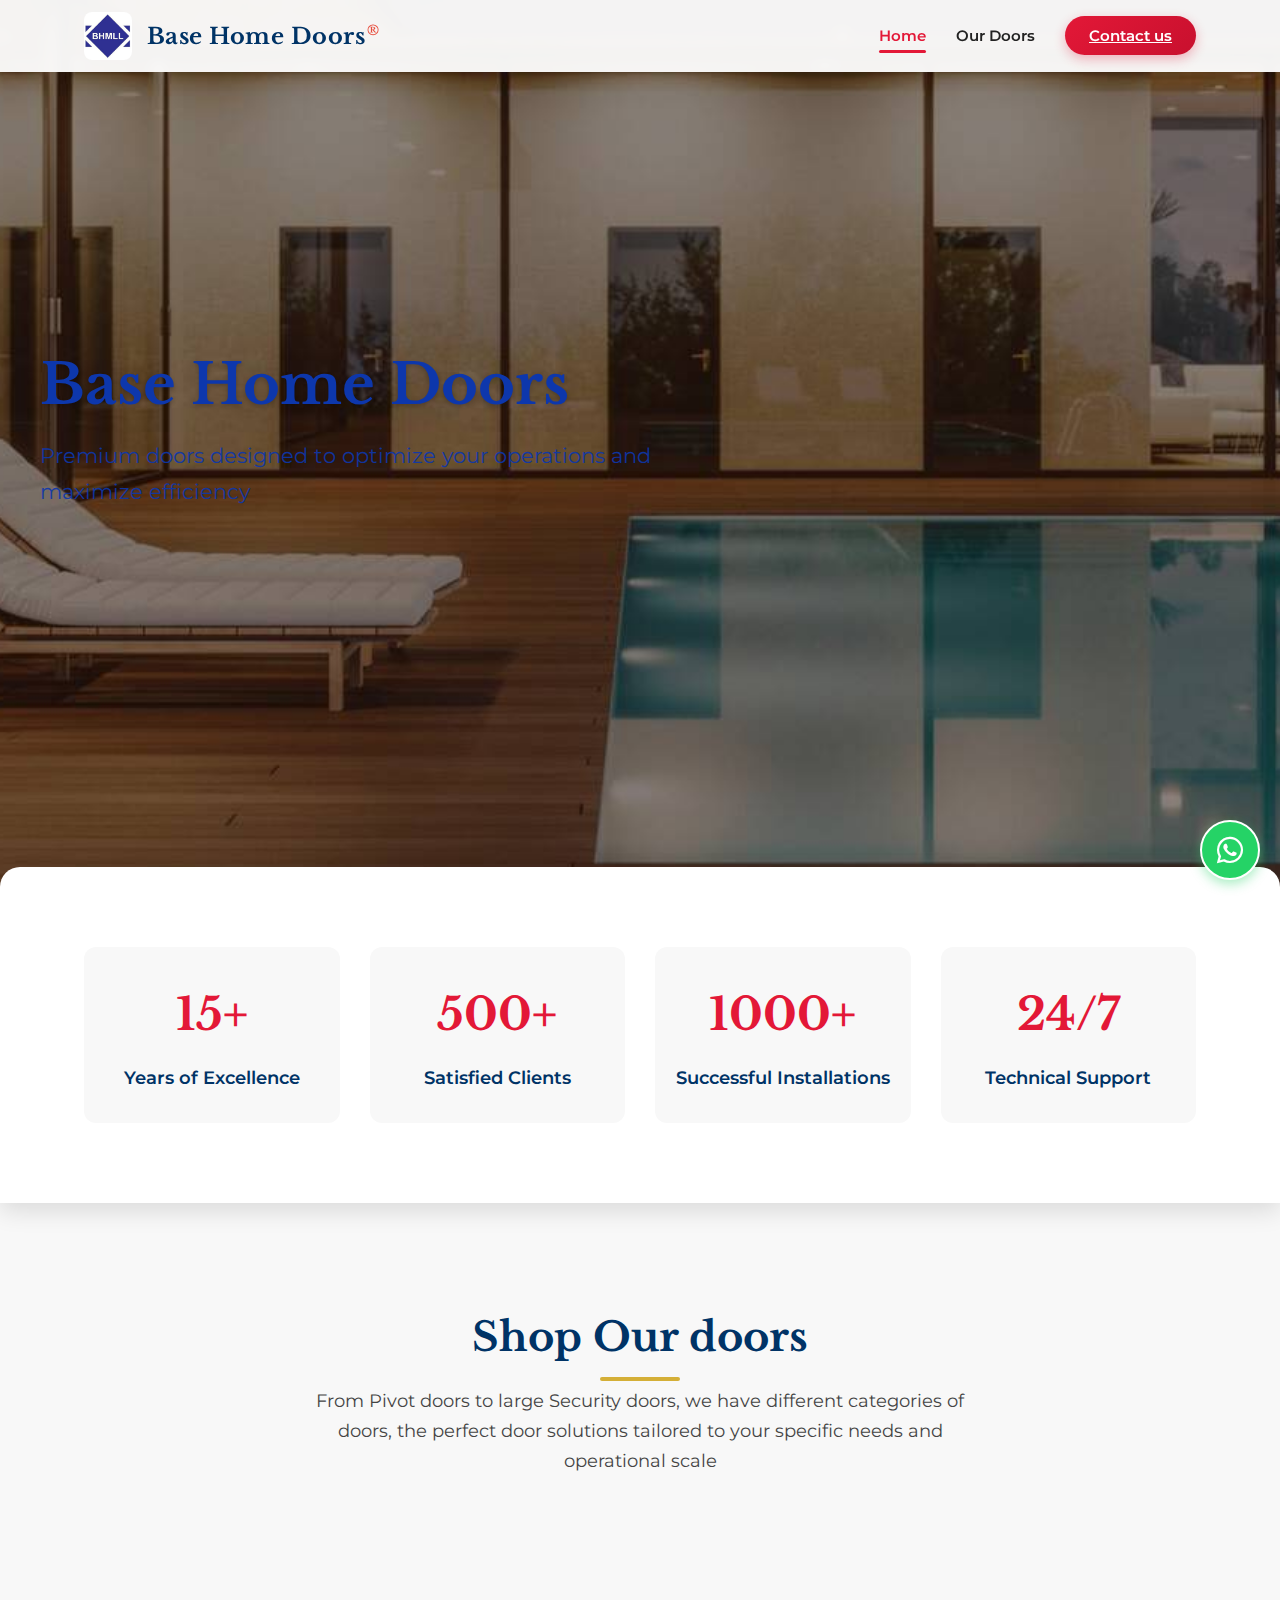
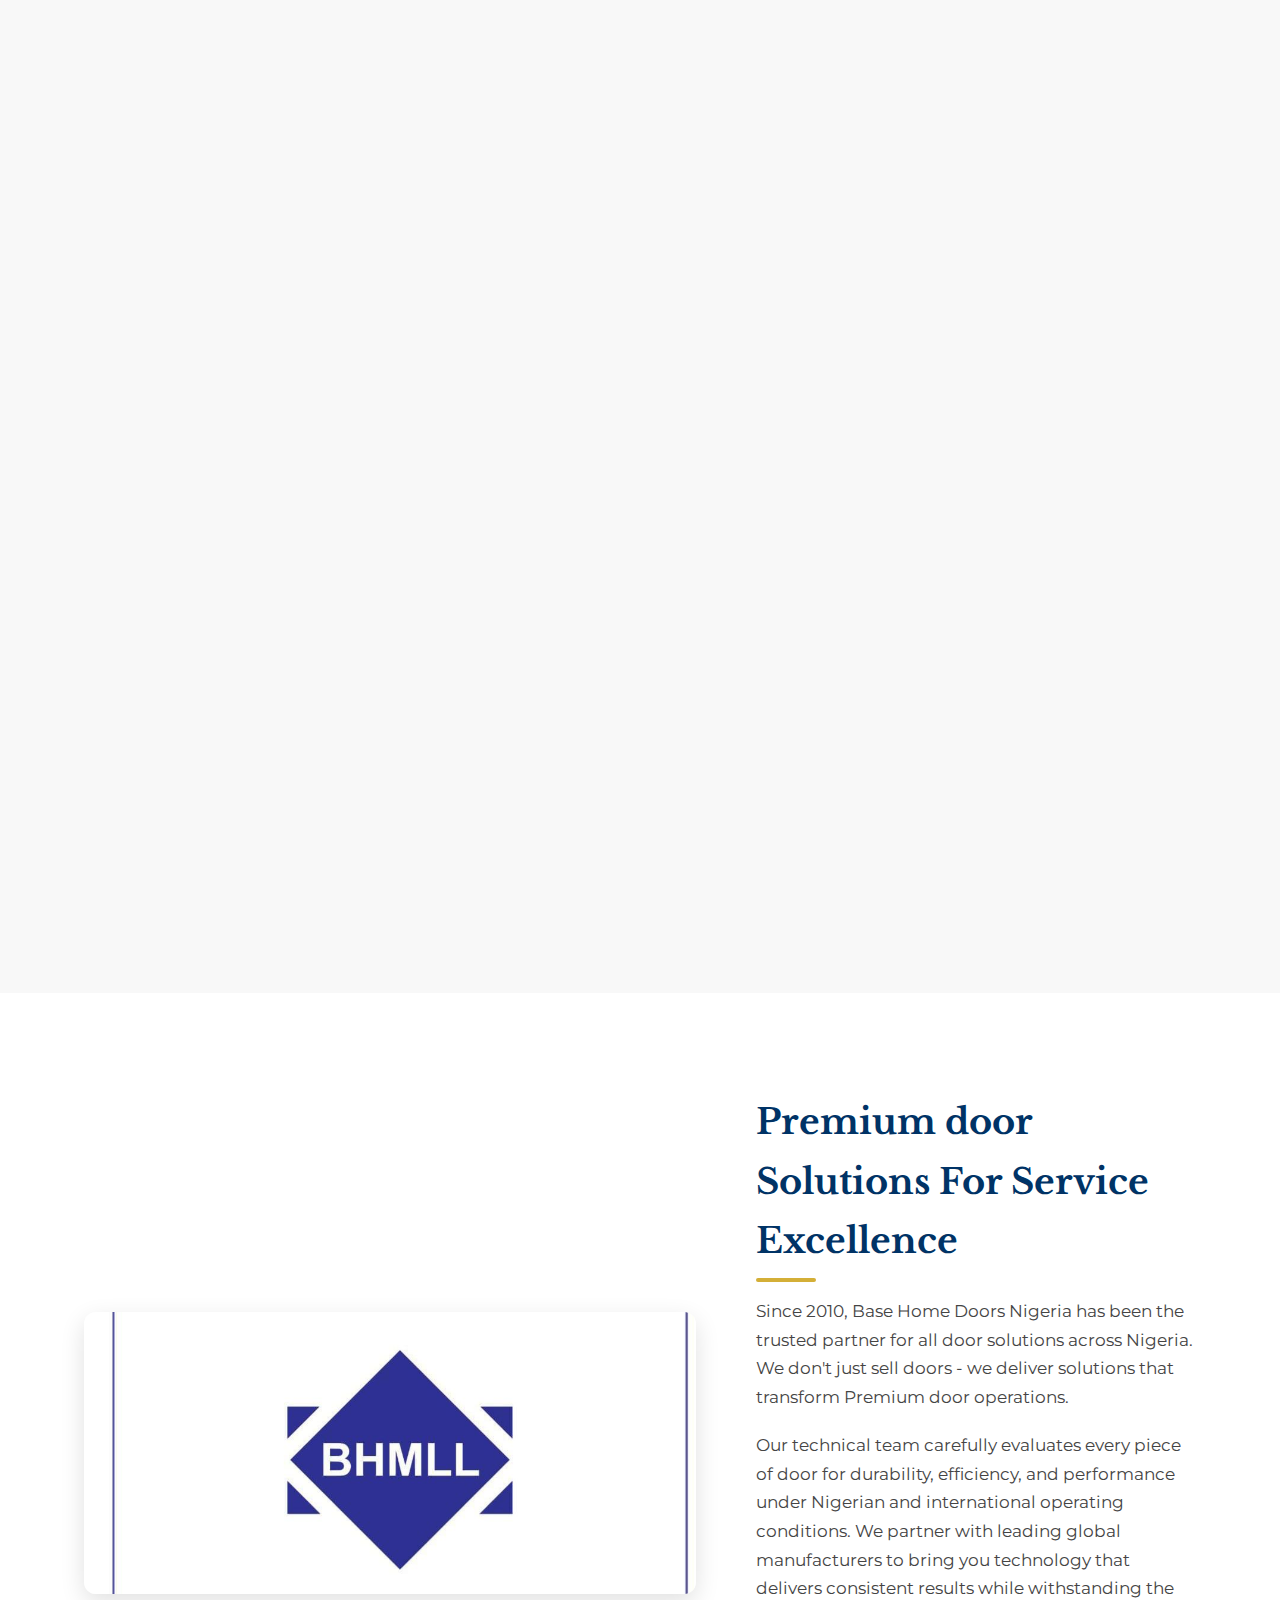
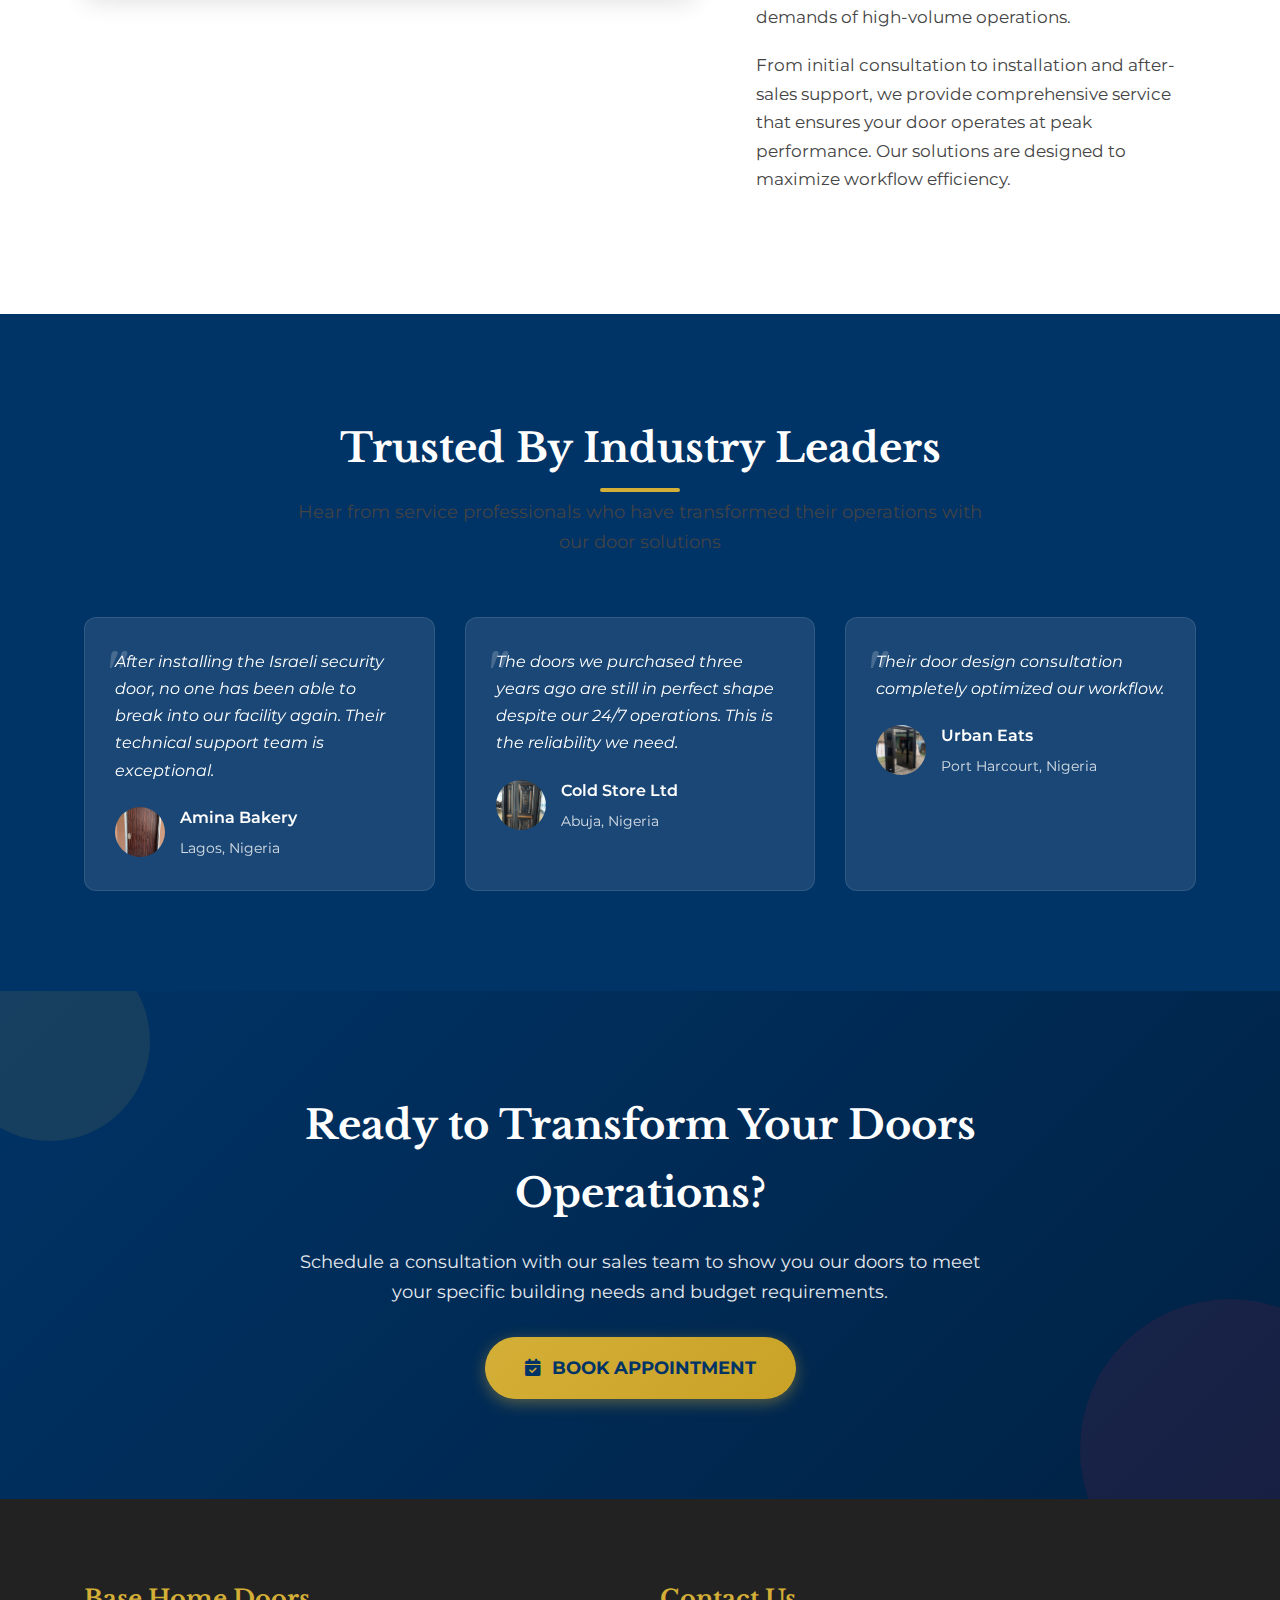
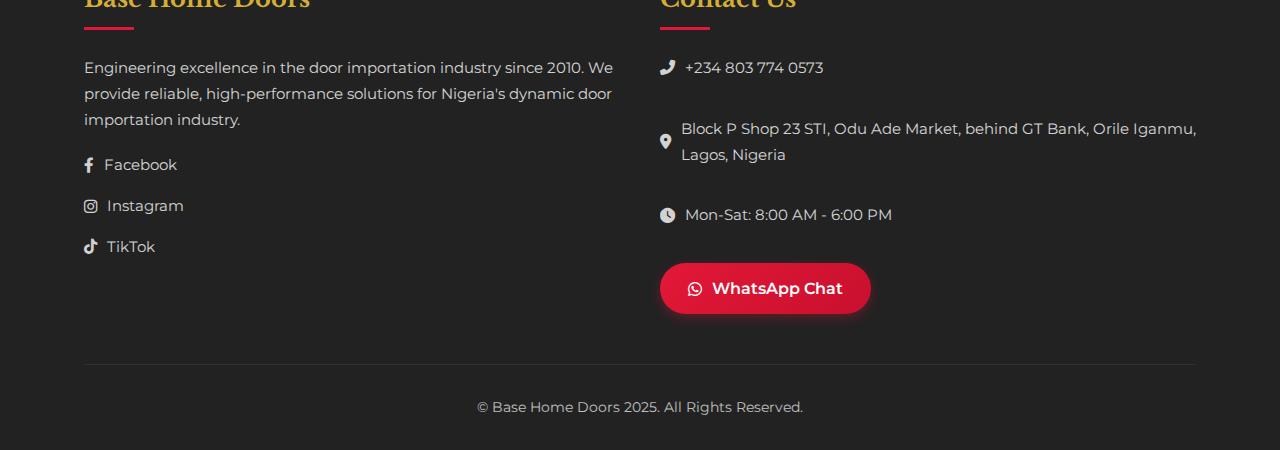
<file: index.html>
<!DOCTYPE html>
<html lang="en">
<head>
    <meta charset="UTF-8">
    <meta name="viewport" content="width=device-width, initial-scale=1.0">
    <title>Base Home Doors - Premium Door Solutions</title>
    <link rel="stylesheet" href="https://cdnjs.cloudflare.com/ajax/libs/font-awesome/6.0.0-beta3/css/all.min.css">
    <link rel="preconnect" href="https://fonts.googleapis.com">
    <link rel="preconnect" href="https://fonts.gstatic.com" crossorigin>
    <link href="https://fonts.googleapis.com/css2?family=Montserrat:wght@300;400;500;600;700;800&family=Libre+Baskerville:wght@400;700&display=swap" rel="stylesheet">
    <link rel="icon" type="image/x-icon" href="images/logo.jpg">
    <style>
        :root {
            --primary: #D4AF37; /* Gold */
            --secondary: #003366; /* Navy blue */
            --accent: #E31837; /* Red */
            --light: #F8F8F8;
            --dark: #222222;
            --text: #444444;
            --shadow: 0 8px 24px rgba(0,0,0,0.12);
            --transition: all 0.4s cubic-bezier(0.175, 0.885, 0.32, 1.1);
        }
        
        * {
            margin: 0;
            padding: 0;
            box-sizing: border-box;
        }
        
        body {
            font-family: 'Montserrat', sans-serif;
            color: var(--text);
            line-height: 1.7;
            background-color: var(--light);
            overflow-x: hidden;
        }
        
        .container {
            width: 90%;
            max-width: 1400px;
            margin: 0 auto;
            padding: 0 20px;
        }
        
        /* Header Styles */
        .main-header {
            background-color: rgba(255,255,255,0.95);
            box-shadow: 0 2px 20px rgba(0,0,0,0.08);
            position: fixed;
            width: 100%;
            top: 0;
            z-index: 1000;
            padding: 12px 0;
            transition: all 0.4s ease;
            backdrop-filter: blur(5px);
        }
        
        .header-content {
            display: flex;
            justify-content: space-between;
            align-items: center;
        }
        
        .logo-brand {
            display: flex;
            align-items: center;
            gap: 15px;
        }
        
        .header-logo {
            height: 48px;
            width: auto;
            border-radius: 8px;
            transition: var(--transition);
        }
        
        .brand-name {
            font-family: 'Libre Baskerville', serif;
            font-weight: 700;
            color: var(--secondary);
            font-size: 1.4rem;
            letter-spacing: 0.5px;
        }

        .trademark {
            color: #e74c3c;
            font-size: 0.6em;
            font-weight: bold;
            vertical-align: super;
            margin-left: 2px;
        }
        
        .main-nav ul {
            display: flex;
            list-style: none;
            gap: 30px;
        }
        
        .nav-link {
            text-decoration: none;
            color: var(--dark);
            font-weight: 600;
            position: relative;
            padding: 8px 0;
            transition: var(--transition);
            font-size: 0.95rem;
        }
        
        .nav-link:hover {
            color: var(--accent);
        }
        
        .nav-link.active {
            color: var(--accent);
        }
        
        .nav-link.active:after {
            content: '';
            position: absolute;
            bottom: 0;
            left: 0;
            width: 100%;
            height: 3px;
            background-color: var(--accent);
            border-radius: 3px;
        }
        
        .nav-cta {
            background: linear-gradient(135deg, var(--accent), #C8102E);
            color: white;
            padding: 10px 24px;
            border-radius: 30px;
            font-weight: 600;
            transition: var(--transition);
            box-shadow: 0 4px 12px rgba(227, 24, 55, 0.3);
            border: none;
            font-size: 0.95rem;
        }
        
        .nav-cta:hover {
            background: linear-gradient(135deg, #C8102E, var(--accent));
            transform: translateY(-3px);
            box-shadow: 0 6px 16px rgba(227, 24, 55, 0.4);
        }
        
        /* Hero Section */
        .hero {
            height: 100vh;
            min-height: 800px;
            position: relative;
            margin-top: 0;
            overflow: hidden;
        }
        
        .hero::before {
            content: '';
            position: absolute;
            top: 0;
            left: 0;
            width: 100%;
            height: 100%;
           
            z-index: 1;
        }
        
        .hero-slideshow {
            position: absolute;
            width: 100%;
            height: 100%;
        }
        
        .hero-slide {
            position: absolute;
            width: 100%;
            height: 100%;
            background-size: cover;
            background-position: center;
            opacity: 0;
            transition: opacity 1.2s ease-in-out;
        }
        
        .hero-slide:first-child {
            opacity: 1;
        }
        
        .hero-container {
            position: relative;
            height: 100%;
            display: flex;
            align-items: center;
            z-index: 2;
        }
        
        .hero-content {
            max-width: 700px;
            padding: 0 40px;
            color: rgb(13, 55, 172);
        }
        
        .hero-title {
            font-family: 'Libre Baskerville', serif;
            font-size: 3.5rem;
            font-weight: 700;
            margin-bottom: 20px;
            line-height: 1.2;
            text-shadow: 0 2px 4px rgba(0,0,0,0.2);
        }
        
        .hero-subtitle {
            font-size: 1.3rem;
            margin-bottom: 40px;
            opacity: 0.9;
            font-weight: 400;
        }
        
        .hero-cta {
            display: inline-flex;
            align-items: center;
            gap: 12px;
            background: linear-gradient(135deg, var(--primary), #C9A227);
            color: var(--secondary);
            padding: 16px 36px;
            border-radius: 50px;
            text-decoration: none;
            font-weight: 700;
            transition: var(--transition);
            box-shadow: 0 4px 15px rgba(212, 175, 55, 0.4);
            font-size: 1.1rem;
        }
        
        .hero-cta:hover {
            background: linear-gradient(135deg, #C9A227, var(--primary));
            transform: translateY(-5px);
            box-shadow: 0 8px 25px rgba(212, 175, 55, 0.5);
        }
        
        /* Stats Section */
        .stats {
            padding: 80px 0;
            background-color: white;
            position: relative;
            z-index: 1;
            margin-top: -60px;
            border-radius: 20px 20px 0 0;
            box-shadow: var(--shadow);
        }
        
        .stats-grid {
            display: grid;
            grid-template-columns: repeat(auto-fit, minmax(200px, 1fr));
            gap: 30px;
            text-align: center;
        }
        
        .stat-item {
            padding: 30px 20px;
            background-color: var(--light);
            border-radius: 12px;
            transition: var(--transition);
        }
        
        .stat-item:hover {
            transform: translateY(-10px);
            box-shadow: 0 10px 30px rgba(0,0,0,0.1);
        }
        
        .stat-number {
            font-size: 2.8rem;
            font-weight: 700;
            color: var(--accent);
            margin-bottom: 10px;
            font-family: 'Libre Baskerville', serif;
        }
        
        .stat-label {
            font-size: 1.1rem;
            color: var(--secondary);
            font-weight: 600;
        }
        
        /* Categories Section */
        .categories {
    padding: 100px 0;
    background-color: var(--light);
}

.section-header {
    text-align: center;
    margin-bottom: 60px;
}

.section-header h2 {
    font-family: 'Libre Baskerville', serif;
    font-size: 2.5rem;
    color: var(--secondary);
    margin-bottom: 15px;
    position: relative;
}

.section-header h2::after {
    content: '';
    position: absolute;
    bottom: -10px;
    left: 50%;
    transform: translateX(-50%);
    width: 80px;
    height: 4px;
    background-color: var(--primary);
    border-radius: 2px;
}

.section-header p {
    max-width: 700px;
    margin: 0 auto;
    font-size: 1.1rem;
    color: var(--text);
}

.category-grid {
    display: grid;
    grid-template-columns: repeat(auto-fit, minmax(280px, 1fr));
    gap: 30px;
}

.category-card {
    background-color: white;
    border-radius: 12px;
    overflow: hidden;
    box-shadow: 0 5px 15px rgba(0,0,0,0.08);
    transition: var(--transition);
    cursor: pointer;
    display: flex;
    flex-direction: column;
}

.category-card:hover {
    transform: translateY(-10px);
    box-shadow: 0 15px 30px rgba(0,0,0,0.15);
}

.card-image {
    height: 200px;
    overflow: hidden;
}

.card-image img {
    width: 100%;
    height: 100%;
    object-fit: contain;
    transition: var(--transition);
}

.category-card:hover .card-image img {
    transform: scale(1.05);
}

.card-content {
    padding: 20px;
    text-align: center;
    background: white;
    flex-grow: 1;
    display: flex;
    flex-direction: column;
    justify-content: center;
}

.card-content h3 {
    color: var(--secondary);
    font-size: 1.3rem;
    margin: 0;
    transition: var(--transition);
}

.category-card:hover .card-content h3 {
    color: var(--accent);
}

@media (max-width: 768px) {
    .section-header h2 {
        font-size: 2rem;
    }
    
    .section-header p {
        font-size: 1rem;
    }
    
    .category-grid {
        grid-template-columns: repeat(auto-fit, minmax(250px, 1fr));
    }
}

@media (max-width: 576px) {
    .categories {
        padding: 60px 0;
    }
    
    .section-header h2 {
        font-size: 1.8rem;
    }
    
    .card-content h3 {
        font-size: 1.1rem;
    }
}
        
        /* About Section */
        .about {
            padding: 100px 0;
            background-color: rgb(255, 255, 255);
            position: relative;
            overflow: hidden;
        }
        
        .about::before {
            content: '';
            position: absolute;
            top: 0;
            right: 0;
            width: 40%;
            height: 100%;
            
            z-index: 0;
            clip-path: polygon(20% 0, 100% 0, 100% 100%, 0% 100%);
        }
        
        .about-content {
            display: flex;
            gap: 60px;
            align-items: center;
            position: relative;
            z-index: 1;
        }
        
        .about-content img {
            width: 55%;
            border-radius: 12px;
            box-shadow: var(--shadow);
            transition: var(--transition);
        }
        
        .about-content img:hover {
            transform: scale(1.02);
        }
        
        .about-text {
            width: 45%;
        }
        
        .about-text h2 {
            font-family: 'Libre Baskerville', serif;
            font-size: 2.2rem;
            color: var(--secondary);
            margin-bottom: 25px;
            position: relative;
        }
        
        .about-text h2::after {
            content: '';
            position: absolute;
            bottom: -10px;
            left: 0;
            width: 60px;
            height: 4px;
            background-color: var(--primary);
            border-radius: 2px;
        }
        
        .about-text p {
            margin-bottom: 20px;
            font-size: 1.05rem;
        }
        
        .btn {
            display: inline-flex;
            align-items: center;
            gap: 10px;
            background: linear-gradient(135deg, var(--accent), #C8102E);
            color: white;
            padding: 12px 28px;
            border-radius: 50px;
            text-decoration: none;
            font-weight: 600;
            transition: var(--transition);
            box-shadow: 0 4px 12px rgba(227, 24, 55, 0.3);
            border: none;
            font-size: 1rem;
        }
        
        .btn:hover {
            background: linear-gradient(135deg, #C8102E, var(--accent));
            transform: translateY(-3px);
            box-shadow: 0 6px 16px rgba(227, 24, 55, 0.4);
        }
        
        /* Testimonials */
        .testimonials {
            padding: 100px 0;
            background-color: var(--secondary);
            color: white;
            position: relative;
        }
        
        .testimonials .section-header h2 {
            color: white;
        }
        
        .testimonials .section-header h2::after {
            background-color: var(--primary);
        }
        
        .testimonial-grid {
            display: grid;
            grid-template-columns: repeat(auto-fit, minmax(300px, 1fr));
            gap: 30px;
        }
        
        .testimonial-card {
            background-color: rgba(255,255,255,0.1);
            backdrop-filter: blur(5px);
            padding: 30px;
            border-radius: 12px;
            transition: var(--transition);
            border: 1px solid rgba(255,255,255,0.1);
        }
        
        .testimonial-card:hover {
            transform: translateY(-10px);
            background-color: rgba(255,255,255,0.15);
        }
        
        .testimonial-content {
            font-style: italic;
            margin-bottom: 20px;
            position: relative;
        }
        
        .testimonial-content::before {
            content: '"';
            font-size: 4rem;
            position: absolute;
            top: -20px;
            left: -15px;
            opacity: 0.2;
            font-family: 'Libre Baskerville', serif;
        }
        
        .testimonial-author {
            display: flex;
            align-items: center;
            gap: 15px;
        }
        
        .testimonial-author img {
            width: 50px;
            height: 50px;
            border-radius: 50%;
            object-fit: cover;
        }
        
        .author-info h4 {
            font-weight: 600;
            margin-bottom: 5px;
        }
        
        .author-info p {
            font-size: 0.9rem;
            opacity: 0.8;
        }
        
        /* CTA Section */
        .cta-section {
            padding: 100px 0;
            background: linear-gradient(135deg, var(--secondary), #002244);
            color: white;
            text-align: center;
            position: relative;
            overflow: hidden;
        }
        
        .cta-section::before {
            content: '';
            position: absolute;
            top: -50px;
            left: -50px;
            width: 200px;
            height: 200px;
            background-color: rgba(212, 175, 55, 0.1);
            border-radius: 50%;
        }
        
        .cta-section::after {
            content: '';
            position: absolute;
            bottom: -100px;
            right: -100px;
            width: 300px;
            height: 300px;
            background-color: rgba(227, 24, 55, 0.1);
            border-radius: 50%;
        }
        
        .cta-content {
            max-width: 700px;
            margin: 0 auto;
            position: relative;
            z-index: 1;
        }
        
        .cta-content h2 {
            font-family: 'Libre Baskerville', serif;
            font-size: 2.5rem;
            margin-bottom: 20px;
        }
        
        .cta-content p {
            font-size: 1.1rem;
            margin-bottom: 30px;
            opacity: 0.9;
        }
        
        .cta-btn {
            display: inline-flex;
            align-items: center;
            gap: 12px;
            background: linear-gradient(135deg, var(--primary), #C9A227);
            color: var(--secondary);
            padding: 16px 40px;
            border-radius: 50px;
            text-decoration: none;
            font-weight: 700;
            transition: var(--transition);
            box-shadow: 0 4px 15px rgba(212, 175, 55, 0.4);
            font-size: 1.1rem;
        }
        
        .cta-btn:hover {
            background: linear-gradient(135deg, #C9A227, var(--primary));
            transform: translateY(-5px);
            box-shadow: 0 8px 25px rgba(212, 175, 55, 0.5);
        }
        
        /* Footer */
        footer {
            background-color: var(--dark);
            color: white;
            padding: 80px 0 30px;
            position: relative;
        }
        
        .footer-content {
            display: grid;
            grid-template-columns: repeat(auto-fit, minmax(250px, 1fr));
            gap: 40px;
            margin-bottom: 50px;
        }
        
        .footer-section h3 {
            font-family: 'Libre Baskerville', serif;
            font-size: 1.5rem;
            margin-bottom: 25px;
            color: var(--primary);
            position: relative;
            padding-bottom: 10px;
        }
        
        .footer-section h3::after {
            content: '';
            position: absolute;
            bottom: 0;
            left: 0;
            width: 50px;
            height: 3px;
            background-color: var(--accent);
        }
        
        .footer-section p {
            opacity: 0.8;
            margin-bottom: 20px;
            font-size: 0.95rem;
        }
        
        .footer-section ul {
            list-style: none;
        }
        
        .footer-section ul li {
            margin-bottom: 12px;
        }
        
        .footer-section ul li a {
            color: white;
            text-decoration: none;
            opacity: 0.8;
            transition: all 0.3s;
            display: inline-block;
            font-size: 0.95rem;
        }
        
        .footer-section ul li a:hover {
            opacity: 1;
            transform: translateX(5px);
            color: var(--primary);
        }
        
        .social-links {
            display: flex;
            flex-direction: column;
            gap: 15px;
            margin-bottom: 25px;
        }
        
        .social-links a {
            color: white;
            text-decoration: none;
            opacity: 0.8;
            transition: all 0.3s;
            display: flex;
            align-items: center;
            gap: 10px;
            font-size: 0.95rem;
        }
        
        .social-links a:hover {
            opacity: 1;
            color: var(--primary);
        }
        
        .contact-info {
            display: flex;
            flex-direction: column;
            gap: 15px;
        }
        
        .contact-info p {
            display: flex;
            align-items: center;
            gap: 10px;
            opacity: 0.8;
            font-size: 0.95rem;
        }
        
        .footer-bottom {
            text-align: center;
            padding-top: 30px;
            border-top: 1px solid rgba(255,255,255,0.1);
            opacity: 0.7;
            font-size: 0.9rem;
        }
        
        /* Mobile Menu */
        .mobile-menu-toggle {
            display: none;
            background: none;
            border: none;
            cursor: pointer;
            padding: 10px;
            z-index: 1001;
        }
        
        .hamburger {
            display: block;
            width: 28px;
            height: 3px;
            background-color: var(--dark);
            position: relative;
            transition: all 0.3s;
            border-radius: 3px;
        }
        
        .hamburger:before,
        .hamburger:after {
            content: '';
            position: absolute;
            width: 100%;
            height: 100%;
            background-color: var(--dark);
            left: 0;
            transition: all 0.3s;
            border-radius: 3px;
        }
        
        .hamburger:before {
            top: -8px;
        }
        
        .hamburger:after {
            bottom: -8px;
        }
        
        /* Responsive Styles */
        @media (max-width: 1200px) {
            .hero-title {
                font-size: 3rem;
            }
            
            .about-content {
                gap: 40px;
            }
        }
        
        @media (max-width: 992px) {
            .hero-title {
                font-size: 2.5rem;
            }
            
            .hero-subtitle {
                font-size: 1.1rem;
            }
            
            .about-content {
                flex-direction: column;
            }
            
            .about-content img,
            .about-text {
                width: 100%;
            }
            
            .about::before {
                display: none;
            }
            
            .stats-grid {
                grid-template-columns: repeat(2, 1fr);
            }
        }
        
        @media (max-width: 768px) {
            .main-nav {
                position: fixed;
                top: 0;
                right: -100%;
                width: 85%;
                max-width: 350px;
                height: 100vh;
                background-color: white;
                box-shadow: -5px 0 25px rgba(0,0,0,0.15);
                transition: right 0.4s ease;
                padding: 100px 30px 30px;
                display: flex;
                flex-direction: column;
                justify-content: center;
            }
            
            .main-nav.active {
                right: 0;
            }
            
            .main-nav ul {
                flex-direction: column;
                gap: 25px;
            }
            
            .mobile-menu-toggle {
                display: block;
            }
            
            .mobile-menu-toggle.active .hamburger {
                background-color: transparent;
            }
            
            .mobile-menu-toggle.active .hamburger:before {
                transform: rotate(45deg);
                top: 0;
            }
            
            .mobile-menu-toggle.active .hamburger:after {
                transform: rotate(-45deg);
                bottom: 0;
            }
            
            .hero {
                height: 90vh;
                min-height: 700px;
            }
            
            .hero-content {
                padding: 0 20px;
                text-align: center;
            }
            
            .hero-title {
                font-size: 2.2rem;
            }
            
            .hero-subtitle {
                font-size: 1rem;
            }
            
            .section-header h2 {
                font-size: 2rem;
            }
            
            .stats {
                margin-top: -40px;
            }
            
            .stats-grid {
                grid-template-columns: 1fr;
                gap: 20px;
            }
            
            .testimonial-grid {
                grid-template-columns: 1fr;
            }
        }
        
        @media (max-width: 576px) {
            .brand-name {
                font-size: 1.1rem;
            }
            
            .header-logo {
                height: 40px;
            }
            
            .hero-title {
                font-size: 1.8rem;
            }
            
            .hero-cta {
                padding: 14px 28px;
                font-size: 1rem;
            }
            
            .category-grid {
                grid-template-columns: 1fr;
            }
            
            .cta-content h2 {
                font-size: 2rem;
            }
        }
    </style>
</head>
<body>
    <header class="main-header">
        <div class="container">
            <div class="header-content">
                <div class="logo-brand">
                    <img src="images/logo.jpg" alt="Base Home Doors Logo" class="header-logo">
                    <span class="brand-name">Base Home Doors<sup class="trademark">®</sup></span>
                </div>
                
                <button class="mobile-menu-toggle" aria-label="Toggle menu">
                    <span class="hamburger"></span>
                </button>
                
                <nav class="main-nav">
                    <ul class="nav-list">
                        <li class="nav-item"><a href="index.html" class="nav-link active">Home</a></li>
                        
                        <li class="nav-item"><a href="#categories" class="nav-link">Our Doors</a></li>
                        
                        <li class="nav-item cta-item"><a href="https://wa.me/2348037740573" class="nav-cta">Contact us</a></li>
                    </ul>
                </nav>
            </div>
        </div>
    </header>

    <main>
        <section class="hero">
            <div class="hero-slideshow">
                <div class="hero-slide" style="background-image: url('images/slider1.jpg');"></div>
                <div class="hero-slide" style="background-image: url('images/slider2.jpg');"></div>shring-wrapper.webp');"></div>
                <div class="hero-slide" style="background-image: url('images/slider3.jpg');"></div>
            </div>
            <div class="hero-container">
                <div class="hero-content">
                    <h2 class="hero-title">Base Home Doors</h2>
                    <p class="hero-subtitle">Premium doors designed to optimize your operations and maximize efficiency</p>
                    
                </div>
            </div>
        </section>:
        

        <section class="stats">
            <div class="container">
                <div class="stats-grid">
                    <div class="stat-item">
                        <div class="stat-number">15+</div>
                        <div class="stat-label">Years of Excellence</div>
                    </div>
                    <div class="stat-item">
                        <div class="stat-number">500+</div>
                        <div class="stat-label">Satisfied Clients</div>
                    </div>
                    <div class="stat-item">
                        <div class="stat-number">1000+</div>
                        <div class="stat-label">Successful Installations</div>
                    </div>
                    <div class="stat-item">
                        <div class="stat-number">24/7</div>
                        <div class="stat-label">Technical Support</div>
                    </div>
                </div>
            </div>
        </section>

        <section id="categories" class="categories">
            <div class="container">
                <div class="section-header">
                    <h2>Shop Our doors</h2>
                    <p>From Pivot doors to large Security doors, we have different categories of doors, the perfect door solutions tailored to your specific needs and operational scale</p>
                </div>
                <div class="category-grid">
                    <div class="category-card" onclick="window.location.href='fast-food.html'">
                        <div class="card-image">
                            <img src="images/Copper Cast Door.JPG" alt="Copper Cast Door">
                        </div>
                        <div class="card-content">
                            <h3>Copper Cast Door</h3>
                        </div>
                    </div>
                    <div class="category-card" onclick="window.location.href='bakery.html'">
                        <div class="card-image">
                            <img src="images/Modern Pivot Doors.JPG" alt="Modern Pivot Doors">
                        </div>
                        <div class="card-content">
                            <h3>Modern Pivot Doors</h3>
                        </div>
                    </div>
                    <div class="category-card" onclick="window.location.href='packaging.html'">
                        <div class="card-image">
                            <img src="images/Copper Villa Royal Doors.JPG" alt="Copper Villa Royal Doors">
                        </div>
                        <div class="card-content">
                            <h3>Copper Villa Royal Doors</h3>
                        </div>
                    </div>
                    <div class="category-card" onclick="window.location.href='food-processing.html'">
                        <div class="card-image">
                            <img src="images/Israeli Security Door.JPG" alt="Israeli Security Door">
                        </div>
                        <div class="card-content">
                            <h3>Israeli Security Door</h3>
                        </div>
                    </div>
                    <div class="category-card" onclick="window.location.href='kitchen.html'">
                        <div class="card-image">
                            <img src="images/Turkey Steel Luxury Door.JPG" alt= "Turkey Steel Luxury Door">
                        </div>
                        <div class="card-content">
                            <h3>Turkey Steel Luxury Door</h3>
                        </div>
                    </div>

                    <div class="category-card" onclick="window.location.href='copperelegantfrenchdoors.html'">
                        <div class="card-image">
                            <img src="images/Copper Elegant French Glass Door 1.JPG" alt= "Copper Elegant French Doors">
                        </div>
                        <div class="card-content">
                            <h3>Copper Elegant French Doors</h3>
                        </div>
                    </div>

                    <div class="category-card" onclick="window.location.href='turkishelegantinteriordoors.html'">
                        <div class="card-image">
                            <img src="images/Turkish Elegant Interior Doors 1.JPG" alt= "Turkish Elegant Interior Doors">
                        </div>
                        <div class="card-content">
                            <h3>Turkish Elegant Interior Doors</h3>
                        </div>
                    </div>

                    <div class="category-card" onclick="window.location.href='specialsteeldoors.html'">
                        <div class="card-image">
                            <img src="images/Special Steel Door 1.JPG" alt= "Special Steel Doors">
                        </div>
                        <div class="card-content">
                            <h3>Special Steel Doors</h3>
                        </div>
                    </div>
                    
                </div>
            </div>
        </section>

        <section id="about" class="about">
            <div class="container">
                <div class="about-content">
                    <img src="images/bhmll.JPG" alt="Our Technical Team">
                    <div class="about-text">
                        <h2>Premium door Solutions For Service Excellence</h2>
                        <p>Since 2010, Base Home Doors Nigeria has been the trusted partner for all door solutions across Nigeria. We don't just sell doors - we deliver solutions that transform Premium door operations.</p>
                        <p>Our technical team carefully evaluates every piece of door for durability, efficiency, and performance under Nigerian and international operating conditions. We partner with leading global manufacturers to bring you technology that delivers consistent results while withstanding the demands of high-volume operations.</p>
                        <p>From initial consultation to installation and after-sales support, we provide comprehensive service that ensures your door operates at peak performance. Our solutions are designed to maximize workflow efficiency.</p>
                        
                    </div>
                </div>
            </div>
        </section>

        <section id="testimonials" class="testimonials">
            <div class="container">
                <div class="section-header">
                    <h2>Trusted By Industry Leaders</h2>
                    <p>Hear from service professionals who have transformed their operations with our door solutions</p>
                </div>
                <div class="testimonial-grid">
                    <div class="testimonial-card">
                        <div class="testimonial-content">
                            <p>After installing the Israeli security door, no one has been able to break into our facility again. Their technical support team is exceptional.</p>
                        </div>
                        <div class="testimonial-author">
                            <img src="images/Israeli Security Door 6.JPG" alt="Amina Bakery">
                            <div class="author-info">
                                <h4>Amina Bakery</h4>
                                <p>Lagos, Nigeria</p>
                            </div>
                        </div>
                    </div>
                    <div class="testimonial-card">
                        <div class="testimonial-content">
                            <p>The doors we purchased three years ago are still in perfect shape despite our 24/7 operations. This is the reliability we need.</p>
                        </div>
                        <div class="testimonial-author">
                            <img src="images/Copper Cast Door 10.JPG" alt="Cold Store Ltd">
                            <div class="author-info">
                                <h4>Cold Store Ltd</h4>
                                <p>Abuja, Nigeria</p>
                            </div>
                        </div>
                    </div>
                    <div class="testimonial-card">
                        <div class="testimonial-content">
                            <p>Their door design consultation completely optimized our workflow.</p>
                        </div>
                        <div class="testimonial-author">
                            <img src="images/Pivot 7.JPG" alt="Urban Eats">
                            <div class="author-info">
                                <h4>Urban Eats</h4>
                                <p>Port Harcourt, Nigeria</p>
                            </div>
                        </div>
                    </div>
                </div>
            </div>
        </section>

        <section class="cta-section">
            <div class="container">
                <div class="cta-content">
                    <h2>Ready to Transform Your Doors Operations?</h2>
                    <p>Schedule a consultation with our sales team to show you our doors to meet your specific building needs and budget requirements.</p>
                    <a href="https://wa.me/2348037740573" class="cta-btn" target="_blank">
                        <i class="fas fa-calendar-check"></i> BOOK APPOINTMENT
                    </a>
                </div>
            </div>
        </section>
    </main>

    <footer>
        <div class="container">
            <div class="footer-content">
                <div class="footer-section">
                    <h3>Base Home Doors</h3>
                    <p>Engineering excellence in the door importation industry since 2010. We provide reliable, high-performance solutions for Nigeria's dynamic door importation industry.</p>
                    <div class="social-links">
                        <a href="https://www.facebook.com/basehomedoors" target="_blank">
                            <i class="fab fa-facebook-f"></i> Facebook
                        </a>
                        <a href="https://www.instagram.com/basehomedoors" target="_blank">
                            <i class="fab fa-instagram"></i> Instagram
                        </a>
                        <a href="https://tiktok.com/@basehomedoors" target="_blank">
                            <i class="fab fa-tiktok"></i> TikTok
                        </a>
                    </div>
                </div>
                
                
                <div class="footer-section">
                    <h3>Contact Us</h3>
                    <div class="contact-info">
                        <p><i class="fas fa-phone-alt"></i> +234 803 774 0573</p>
                        
                        <p><i class="fas fa-map-marker-alt"></i> Block P Shop 23 STI, Odu Ade Market, behind GT Bank, Orile Iganmu, Lagos, Nigeria</p>
                        <p><i class="fas fa-clock"></i> Mon-Sat: 8:00 AM - 6:00 PM</p>
                    </div>
                    <a href="https://wa.me/2348037740573" class="btn" target="_blank" style="margin-top: 15px;">
                        <i class="fab fa-whatsapp"></i> WhatsApp Chat
                    </a>
                </div>
            </div>
            <div class="footer-bottom">
                <p>&copy; Base Home Doors 2025. All Rights Reserved.</p>
            </div>
        </div>
    </footer>

    <!-- WhatsApp Floating Button -->
    <a href="https://wa.me/2348037740573?text=Hello%20Base%20Home%20Doors,%20I%20need%20information%20about%20your%20doors" 
       class="whatsapp-float" 
       target="_blank" 
       title="Chat with us on WhatsApp"
       style="position: fixed; bottom: 20px; right: 20px; width: 60px; height: 60px; background-color: #25D366; border-radius: 50%; display: flex; align-items: center; justify-content: center; z-index: 9999; box-shadow: 0 4px 12px rgba(37, 211, 102, 0.4); border: 2px solid white; text-decoration: none;">
        <i class="fab fa-whatsapp" style="font-size: 30px; color: white;"></i>
    </a>

    <script>
        // Mobile Menu Toggle
        const mobileMenuToggle = document.querySelector('.mobile-menu-toggle');
        const mainNav = document.querySelector('.main-nav');
        
        mobileMenuToggle.addEventListener('click', () => {
            mobileMenuToggle.classList.toggle('active');
            mainNav.classList.toggle('active');
            document.body.style.overflow = mainNav.classList.contains('active') ? 'hidden' : '';
        });
        
        // Close mobile menu when clicking on nav links
        document.querySelectorAll('.nav-link').forEach(link => {
            link.addEventListener('click', () => {
                if(mainNav.classList.contains('active')) {
                    mobileMenuToggle.classList.remove('active');
                    mainNav.classList.remove('active');
                    document.body.style.overflow = '';
                }
            });
        });
        
        // Hero Slideshow
        const heroSlides = document.querySelectorAll('.hero-slide');
        let currentSlide = 0;
        
        function showSlide(n) {
            heroSlides.forEach(slide => {
                slide.style.opacity = 0;
            });
            
            heroSlides[n].style.opacity = 1;
        }
        
        function nextSlide() {
            currentSlide = (currentSlide + 1) % heroSlides.length;
            showSlide(currentSlide);
        }
        
        // Change slide every 5 seconds
        setInterval(nextSlide, 5000);
        
        // Smooth scrolling for anchor links
        document.querySelectorAll('a[href^="#"]').forEach(anchor => {
            anchor.addEventListener('click', function(e) {
                e.preventDefault();
                
                if(this.getAttribute('href') === '#') return;
                
                const target = document.querySelector(this.getAttribute('href'));
                if(target) {
                    window.scrollTo({
                        top: target.offsetTop - 80,
                        behavior: 'smooth'
                    });
                }
            });
        });
        
        // Header scroll effect
        window.addEventListener('scroll', () => {
            const header = document.querySelector('.main-header');
            if(window.scrollY > 100) {
                header.style.padding = '8px 0';
                header.style.boxShadow = '0 4px 20px rgba(0,0,0,0.12)';
            } else {
                header.style.padding = '12px 0';
                header.style.boxShadow = '0 2px 20px rgba(0,0,0,0.08)';
            }
        });
        
        // Animate category cards on scroll
        const animateOnScroll = () => {
            const cards = document.querySelectorAll('.category-card');
            cards.forEach(card => {
                const cardPosition = card.getBoundingClientRect().top;
                const screenPosition = window.innerHeight / 1.3;
                
                if(cardPosition < screenPosition) {
                    card.style.opacity = '1';
                    card.style.transform = 'translateY(0)';
                }
            });
        };
        
        // Set initial state for animation
        document.querySelectorAll('.category-card').forEach(card => {
            card.style.opacity = '0';
            card.style.transform = 'translateY(20px)';
            card.style.transition = 'opacity 0.6s ease, transform 0.6s ease';
        });
        
        window.addEventListener('scroll', animateOnScroll);
        window.addEventListener('load', animateOnScroll);
    </script>
</body>
</html>
</file>
